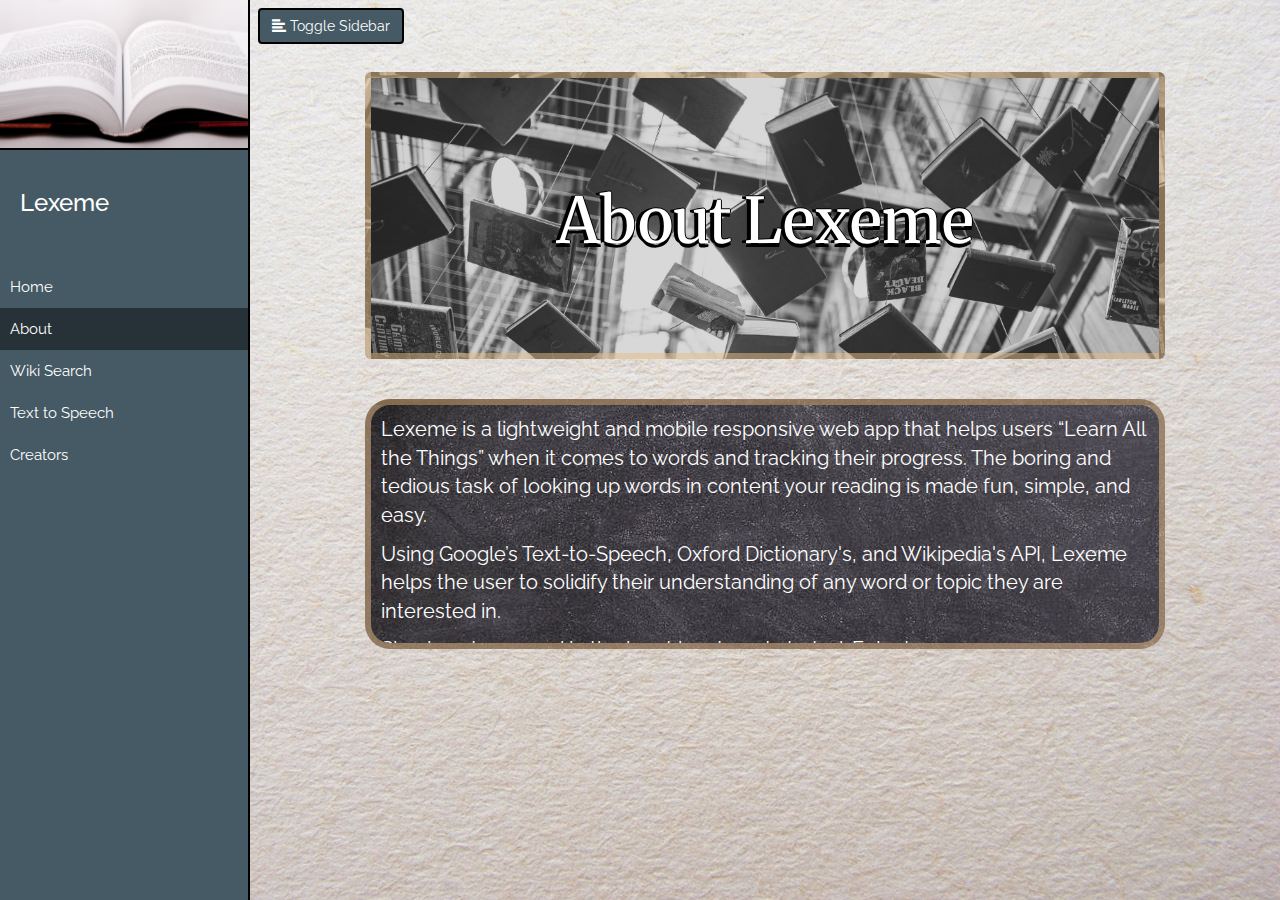
<file: About.html>
<!DOCTYPE html>
<html>
<head>
    <meta charset="utf-8" />
    <meta http-equiv="X-UA-Compatible" content="IE=edge">
    <title>About</title>
    <meta name="viewport" content="width=device-width, initial-scale=1">
    <link rel="stylesheet" href="https://maxcdn.bootstrapcdn.com/bootstrap/3.3.7/css/bootstrap.min.css" integrity="sha384-BVYiiSIFeK1dGmJRAkycuHAHRg32OmUcww7on3RYdg4Va+PmSTsz/K68vbdEjh4u" crossorigin="anonymous">
    <link href="https://fonts.googleapis.com/css?family=Raleway:400,700,900" rel="stylesheet">
    <link href="https://fonts.googleapis.com/css?family=Merriweather:200,300,400,900" rel="stylesheet">
    <link rel="stylesheet" type="text/css" media="screen" href="css/newstyle.css"/>   
    <link rel="stylesheet" type="text/css" media="screen" href="css/sidebar.css"/>

</head>

<body>
    
    <div class="wrapper">
        <nav id="sidebar">
            <div>
                <img id="bookLogo" src="images/bookback4.jpeg" alt="Book logo">
            </div>
            <div class="sidebar-header">
                <h3>Lexeme</h3>
            </div>

            <ul class="list-unstyled components">
                <li><a href="index.html">Home</a></li>
                <li class="active"><a href="About.html">About</a></li>
                <li><a href="wiki.html">Wiki Search</a></li>
                <li><a href="texttospeech.html">Text to Speech</a></li>
                <li><a href="creators.html">Creators</a></li>
            </ul>
        </nav>

        <div id="content">
            <button type="button" id="sidebarCollapse" class="btn btn-info navbar-btn">
                <i class="glyphicon glyphicon-align-left"></i>
                Toggle Sidebar
            </button>


            <div class="container-fluid">
                <div class="row">
                    <div class="col-md-12 centered titlePage">
                        <div class="jumbotron jumbotronAboutPg">
                            <br>
                            <br>
                            <h1>About Lexeme</h1>
                            <br>
                            <br>
                        </div>
                    </div>
                </div>
            </div>

            <div class="container-fluid">
                <div class="row">
                    <div class="col-md-12">
                        <div id="main-box" class="aboutDescription">
                            <p>Lexeme is a lightweight and mobile responsive web app that helps users “Learn All the Things” when it comes to words and tracking their progress. The boring and tedious task of looking up words in content your reading is made fun, simple, and easy.</p>
                            <p>Using Google’s Text-to-Speech, Oxford Dictionary's, and Wikipedia's API, Lexeme helps the user to solidify their understanding of any word or topic they are interested in.</p>
                            <p>Simply enter a word in the input box to get started. Enjoy!</p>
                        </div>
                    </div>
                </div>
            </div>   

        </div>
    </div>
    
    <script src="https://code.jquery.com/jquery-3.3.1.js"></script>
    <script src="javascript/sidebar.js"></script>

</body>

</html>
</file>
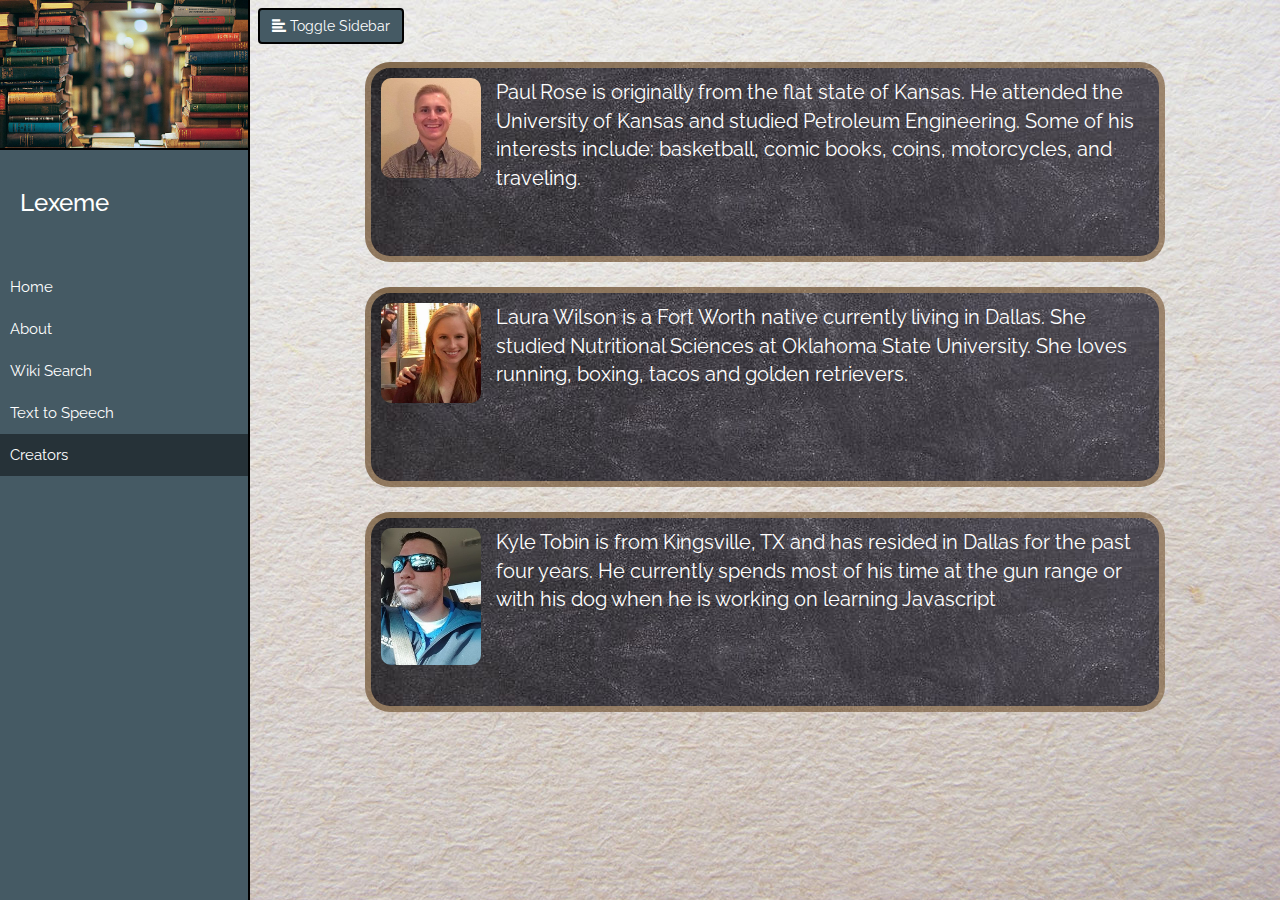
<file: creators.html>
<!DOCTYPE html>
<html>
<head>
    <meta charset="utf-8" />
    <meta http-equiv="X-UA-Compatible" content="IE=edge">
    <title>Creators</title>
    <meta name="viewport" content="width=device-width, initial-scale=1">
    <link rel="stylesheet" href="https://maxcdn.bootstrapcdn.com/bootstrap/3.3.7/css/bootstrap.min.css" integrity="sha384-BVYiiSIFeK1dGmJRAkycuHAHRg32OmUcww7on3RYdg4Va+PmSTsz/K68vbdEjh4u" crossorigin="anonymous">
    <link href="https://fonts.googleapis.com/css?family=Raleway:400,700,900" rel="stylesheet">
    <link href="https://fonts.googleapis.com/css?family=Merriweather:200,300,400,900" rel="stylesheet">
    <link rel="stylesheet" type="text/css" media="screen" href="css/newstyle.css"/>   
    <link rel="stylesheet" type="text/css" media="screen" href="css/sidebar.css"/>
   
</head>
<body>
    
    <div class="wrapper">
        <nav id="sidebar">
            <div>
                <img id="bookLogo" src="images/booksback2.jpg" alt="Book logo">
            </div>
            <div class="sidebar-header">
                <h3>Lexeme</h3>
            </div>

            <ul class="list-unstyled components">
                <li><a href="index.html">Home</a></li>
                <li><a href="About.html">About</a></li>
                <li><a href="wiki.html">Wiki Search</a></li>
                <li><a href="texttospeech.html">Text to Speech</a></li>
                <li class="active"><a href="creators.html">Creators</a></li>
            </ul>
        </nav>

        <div id="content">
            <button type="button" id="sidebarCollapse" class="btn btn-info navbar-btn">
                <i class="glyphicon glyphicon-align-left"></i>
                Toggle Sidebar
            </button>

            <div class="container-fluid">
                <div class="row">
                    <div class="col-md-12">
                        <div id="main-box" class="creatorInformation">
                            <div class="one">
                                <img src="images/paulpic.jpeg" class="creatorImage">
                                <p>Paul Rose is originally from the flat state of Kansas. He attended the University of Kansas and studied Petroleum Engineering. Some of his interests include: basketball, comic books, coins, motorcycles, and traveling.</p>
                            </div>
                            <div class="two">
                                <img src="images/laurapic.jpeg" class="creatorImage">
                                <p>Laura Wilson is a Fort Worth native currently living in Dallas. She studied Nutritional Sciences at Oklahoma State University. She loves running, boxing, tacos and golden retrievers.</p>
                            </div>
                            <div class="three">
                                <img src="images\kylepic.jpg" class="creatorImage">
                                <p>Kyle Tobin is from Kingsville, TX and has resided in Dallas for the past four years. He currently spends most of his time at the gun range or with his dog when he is working on learning Javascript</p>
                            </div>
                        </div>
                    </div>
                </div>
            </div>    
        </div>
    </div>


    <script src="https://code.jquery.com/jquery-3.3.1.js"></script>
    <script src="javascript/sidebar.js"></script>

    

</body>

</html>
</file>
<file: css/newstyle.css>
* {
    box-sizing: border-box;
}

/* main background images - change fonts and where they are referenced */

body {
    font-family: 'Raleway', sans-serif;
    background-image: url("../images/paperback3.jpg");
    background-size: 100%;
    /* margin-bottom: 50px; */
}

#wikiBody {
    background-image: url("../images/paperback3.jpg");
}

#ttsBody {
    background-image: url("../images/paperback3.jpg");
}

.container-fluid {
    margin-left: 100px;
    margin-right: 100px
}

h1 {
    text-shadow: -4px 0 black, 0 4px black, 1px 0 black, 0 -1px black;
    font-family: 'Merriweather', serif;
    /* font-weight: 400; */
    /* font-size: 10px; */
}

#homeHeader {
    font-size: 50px;
}

#homeHeaderH3 {
    text-shadow: -2px 0 black, 0 2px black, 1px 0 black, 0 -1px black;
}

/* main index page */

audio {
    margin: 0 auto;
    display: table;
    margin-bottom: 50px;
}

.jumbotronHome {
    background-image: url("../images/hangingbooks.jpg");
    /* background-image: url("../images/chalkboardbackground.jpg"); */
    background-size: 100%;
    font-family: 'Merriweather', serif;
    /* font-weight: 400;
    font-size: 100%; */
    color: white;
    text-align: center;
    margin-top: 20px;
    border: solid 6px rgba(231, 189, 134, 0.514);
    border-radius: 25px;
    /* margin-left: 15px;
    margin-right: 15px; */
}

.searchButton {
    background-color: #455A64;
    color: white;
    padding: 10px 25px;
    border-radius: 8px;
    font-size: 20px;
    font-weight: 700;
    border: solid 2px black;
}

.definition {
    overflow-y: auto;
    height: 270px;
    border: solid 6px rgba(231, 189, 134, 0.514);
    padding: 10px;
    margin-top: 10px;
    margin-bottom: 10px;
    font-size: 20px;
    color: white;
    background-image: url("../images/blackboard.jpeg");
    border-radius: 25px;
}

.leftBoxMainPage {
    margin-bottom: 10px;
}

.firebase {
    overflow-y: auto;
    height: 330px;
   /* overflow: scroll; */
    border: solid 6px rgba(231, 189, 134, 0.514);
    padding: 10px;
    font-size: 20px;
    color: white;
    background-image: url("../images/blackboard.jpeg");
    border-radius: 25px;
    margin-bottom: 20px;
}

th {
    font-style: italic;
    font-size: 120%;
}

td {
    padding: 8px;
    line-height: 1.42857143;
    vertical-align: top;
    border-top: 1px solid #ddd;
}

#dictionaryWord {
    margin-left: 10px;
    height: 52px;
    font-size: 20px;
    width: 95%;
    border-radius: 10px;
}

@media screen and (max-width: 768px) {
    .container-fluid {
        margin-left: 20px;
        margin-right: 20px;
    }

}

/* about page */

#content {
    width: 100%;
}

.jumbotronAboutPg {
    background-image: url("../images/hangingbooks.jpg");
    /* background-image: url("../images/chalkboardbackground.jpg"); */
    background-size: 100%;
    color: white;
    text-align: center;
    margin-top: 20px;
    border: solid 6px rgba(231, 189, 134, 0.514);
    border-radius: 25px;
}

.aboutDescription {
    overflow-y: auto;
    height: 250px;
    border: solid 6px rgba(231, 189, 134, 0.514);
    padding: 10px;
    margin-top: 10px;
    margin-bottom: 25px;
    font-size: 20px;
    color: white;
    background-image: url("../images/blackboard.jpeg");
    border-radius: 25px;
}

/* creators page */

.one, .two, .three {
    overflow-y: auto;
    height: 200px;
    border: solid 6px rgba(231, 189, 134, 0.514);
    padding: 10px;
    margin-top: 10px;
    margin-bottom: 25px;
    font-size: 20px;
    color: white;
    background-image: url("../images/blackboard.jpeg");
    border-radius: 25px;
}

.creatorImage {
    width: 100px;
    height: auto;
    /* margin-top: 5px; */
    float: left;
    margin-right: 15px;
    border-radius: 10px;
}

/* wiki page */

.wikiJumbotron {
    background-image: url("../images/hangingbooks.jpg");
    /* background-image: url("../images/chalkboardbackground.jpg"); */
    background-size: 100%;
    color: white;
    text-align: center;
    margin-top: 20px;
    border: solid 6px rgba(231, 189, 134, 0.514);
    border-radius: 25px;
    /* margin-left: 15px;
    margin-right: 15px; */
}

#wikiSearch {
    background-color: #455A64;
    color: white;
    padding: 10px 25px;
    border-radius: 8px;
    font-size: 20px;
    font-weight: 700;
    border: solid 2px black;
}

#wikiWord {
    margin-left: 10px;
    height: 52px;
    font-size: 20px;
    border-radius: 10px;
}

.wikibox {
    overflow-y: auto;
    height: 275px;
    border: solid 6px rgba(231, 189, 134, 0.514);
    padding: 10px;
    margin-top: 30px;
    margin-bottom: 10px;
    font-size: 20px;
    color: white;
    background-image: url("../images/blackboard.jpeg");
    border-radius: 25px;
}

/* tts page */

.ttsJumbotron {
    background-image: url("../images/hangingbooks.jpg");
    /* background-image: url("../images/chalkboardbackground.jpg"); */
    background-size: 100%;
    color: white;
    text-align: center;
    margin-top: 20px;
    border: solid 6px rgba(231, 189, 134, 0.514);
    border-radius: 25px;
    /* margin-left: 15px;
    margin-right: 15px; */
}


#textToSpeechBtn {
    background-color: #455A64;
    color: white;
    padding: 10px 25px;
    border-radius: 8px;
    font-size: 20px;
    font-weight: 700;
    border: solid 2px black;
}

#ttsInput {
    margin-left: 10px;
    height: 52px;
    font-size: 20px;
    border-radius: 10px;
} 

#ttsAudio {
    margin-top: 10px;
}
</file>
<file: css/sidebar.css>
.wrapper {
    display: flex;
    align-items: stretch;
} 

#bookLogo {
    width: 100%;
    height: 150px;
    border-bottom: 2px solid black;

}

#sidebar {
    min-width: 250px;
    max-width: 250px;
    min-height: 100vh;
    border-right: 2px solid black;
}

#sidebar.active {
    margin-left: -250px;
}

a[data-toggle="collapse"] {
    position: relative;
}

a[aria-expanded="false"]::before, a[aria-expanded="true"]::before {
    content: '\e259';
    display: block;
    position: absolute;
    right: 20px;
    font-family: 'Glyphicons Halflings';
    font-size: 0.6em;
}

a[aria-expanded="true"]::before {
    content: '\e260';
}

@media screen and (max-width: 768px) {
    #sidebar {
        margin-left: -250px;
    }
    #sidebar.active {
        margin-left: 0;
    }
}

@import "https://fonts.googleapis.com/css?family=Poppins:300,400,500,600,700";


a, a:hover, a:focus {
    color: inherit;
    text-decoration: none;
    transition: all 0.3s;
}

#sidebar {
    /* don't forget to add all the previously mentioned styles here too */
    /* background: #7386D5; */
    background: #455A64;
    color: #fff;
    transition: all 0.3s;
}

#sidebar .sidebar-header {
    padding: 20px;
    background: #455A64;
    /* border-bottom: 2px solid black; */
    /* background: #6d7fcc; */
}

#sidebar ul.components {
    padding: 20px 0;
    /* border-bottom: 2px solid black; */
    /* border-bottom: 1px solid #47748b; */
}

#sidebar ul p {
    color: #fff;
    padding: 10px;
}

#sidebar ul li a {
    padding: 10px;
    font-size: 1.1em;
    display: block;
}
#sidebar ul li a:hover {
    color: #7386D5;
    background: #fff;
}

#sidebar ul li.active > a, a[aria-expanded="true"] {
    color: #fff;
    /* background: #6d7fcc; */
    background: #263238;
    /* opacity: .5; */
}
ul ul a {
    font-size: 0.9em !important;
    padding-left: 30px !important;
    background: #6d7fcc;
}

#sidebarCollapse {
    margin-left: 8px;
    background-color: #455A64;
    border: solid 2px black;

}
</file>
